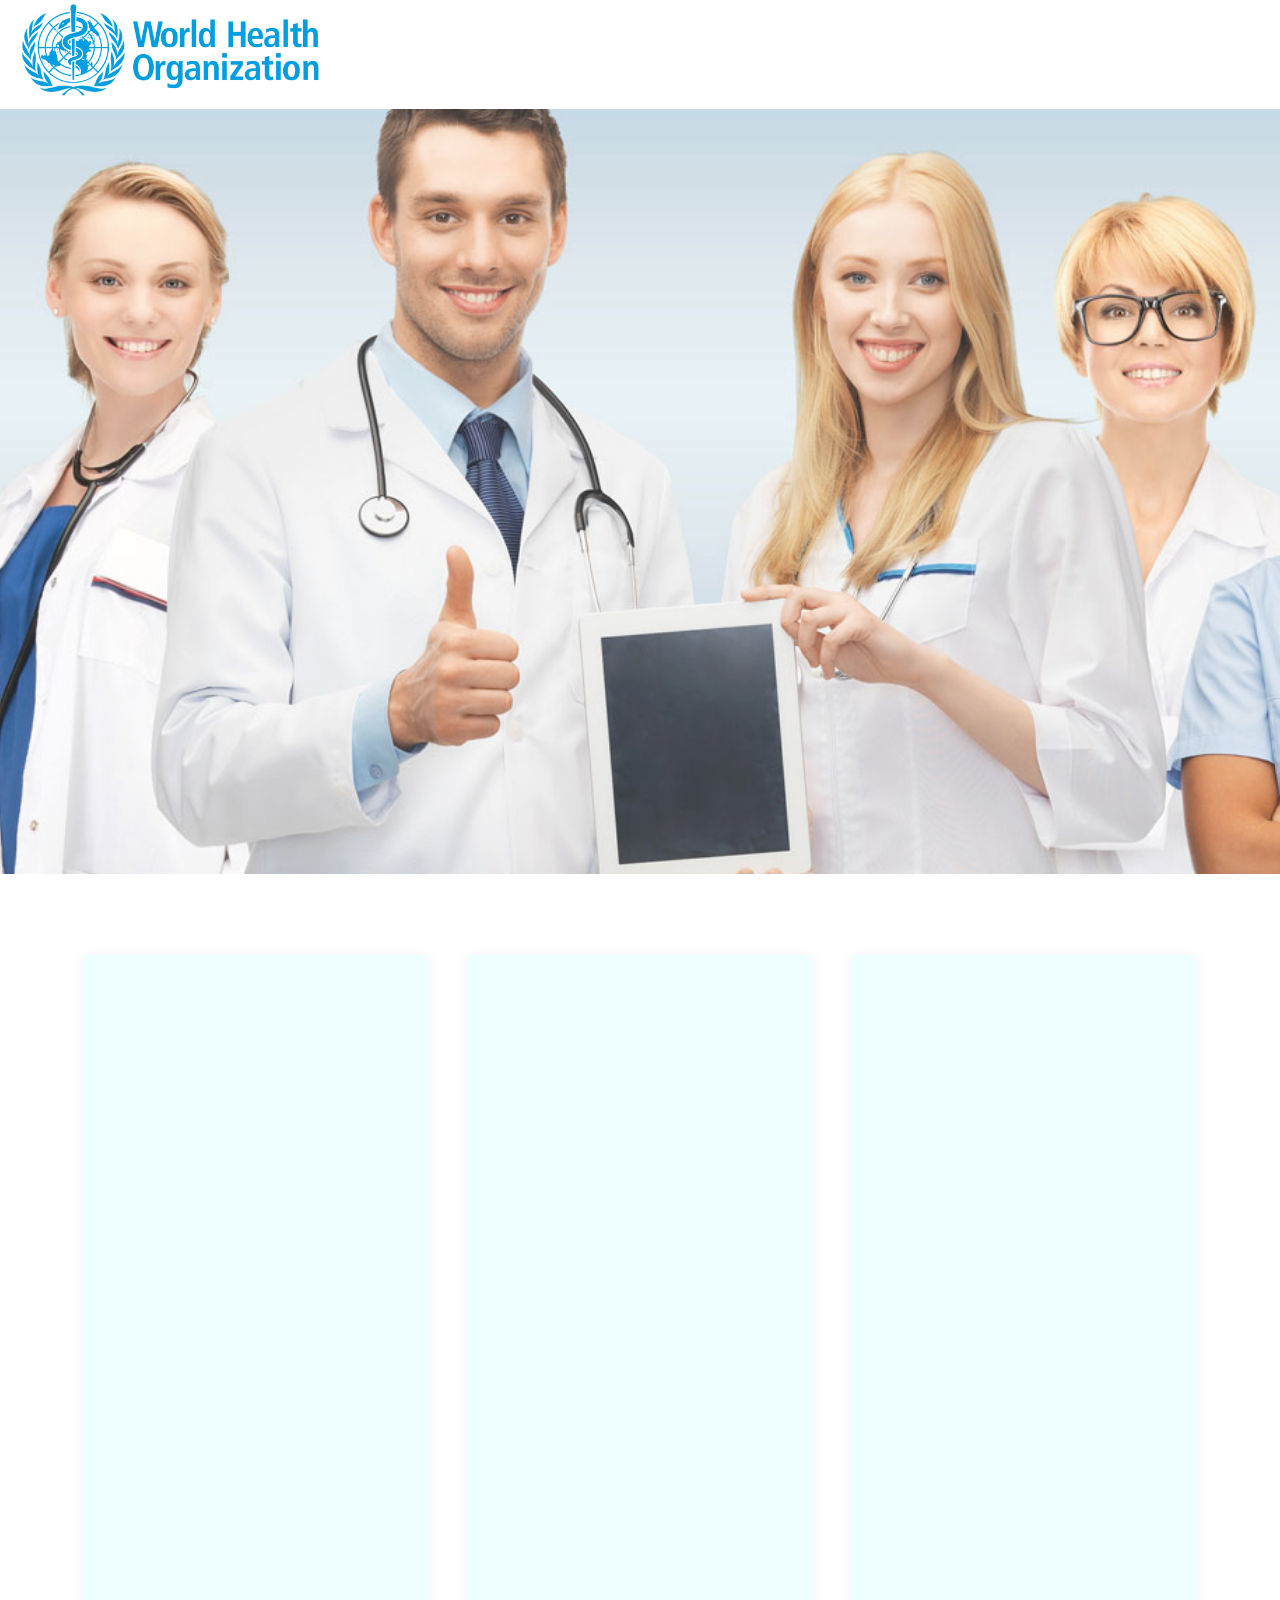
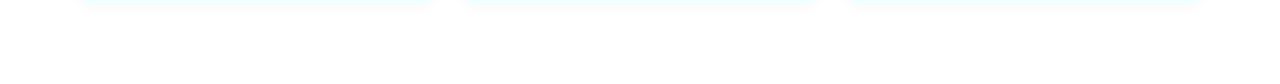
<file: index.html>
<!DOCTYPE html>
<html lang="en">
<head>
    <meta charset="UTF-8">
    <meta http-equiv="X-UA-Compatible" content="IE=edge">
    <meta name="viewport" content="width=device-width, initial-scale=1.0">
    <title>Home Page</title>
    <link rel="stylesheet" href="css/global.css">
    <link rel="stylesheet" href="css/navbar.css">
    <link rel="stylesheet" href="css/index.css">
</head>
<body>
    <div class="Nav-bar">
        <div class="Top-nav-block">
            <a href="index.html"><img src="images/World-Health-Organization-WHO-Logo.png" id="Logo"></a>
            <div class="Account-buttons-block">
                <p class="Account-nouser-button"><a href="Login.html">Sign in</a></p>
                <p class="Account-nouser-button"><a href="Register.html">Sign up</a></p>
                <p class="Account-user-button Disabled"><a href="Profile.html">Profile</a></p>
                <p class="Account-user-button Disabled"><a>Logout</a></p>
            </div>
        </div>
    </div>
    <div class="Banner-block"><img src="images/abt-banner.jpg" id="Banner"></div>
    <div class="Categories-block">
        <div class="Category"></div>
        <div class="Category"></div>
        <div class="Category"></div>
    </div>

    <script src="js/axion.min.js"></script>
    <script src="js/global.js"></script>
    <script>
        LoadIndex();
    </script>
</body>
</html>
</file>
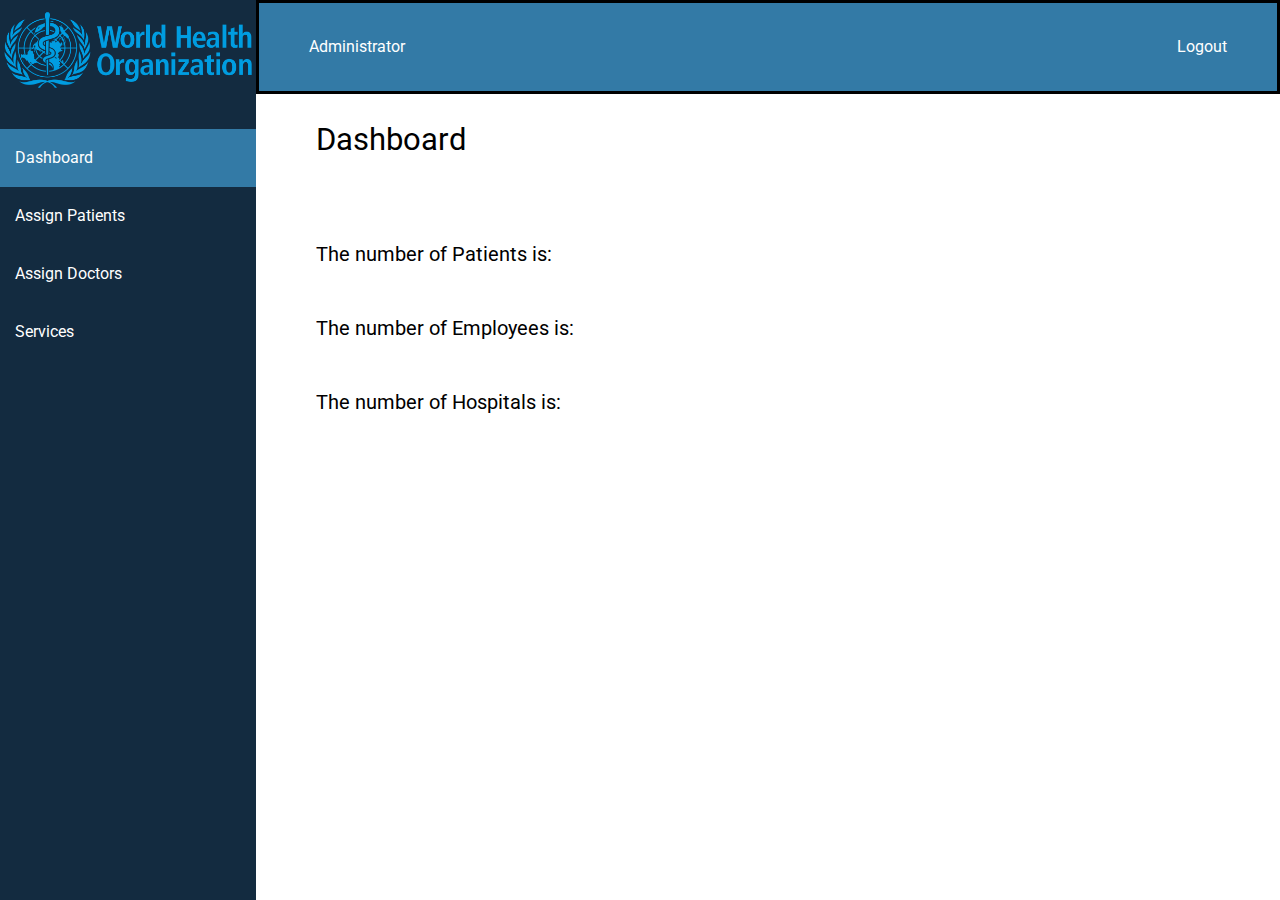
<file: Admin.html>
<!DOCTYPE html>
<html lang="en">
  <head>
    <meta charset="UTF-8" />
    <meta http-equiv="X-UA-Compatible" content="IE=edge" />
    <meta name="viewport" content="width=device-width, initial-scale=1.0" />
    <title>Admin Page</title>
    <link rel="stylesheet" href="css/admin.css">
    <link rel="stylesheet" href="css/global.css">
  </head>
  <body>
    <div class="Container">
      <div class="Control-panel-options">
        <a href="index.html"><img src="images/World-Health-Organization-WHO-Logo.png" id="Logo"></a>
        <div class="Options">
          <div class="Category-buttons Button-enabled" id="Dashboard-button">
            Dashboard
          </div>
          <div class="Category-buttons" id="Assign-patients-button">
            Assign Patients
          </div>
          <div class="Category-buttons" id="Assign-doctors-button">
            Assign Doctors
          </div>
          <div class="Category-buttons" id="Services-button">
            Services
          </div>
        </div>
      </div>
      <div class="Control-panel-info">
        <div class="Nav-bar">
          <div class="Admin">Administrator</div>
          <div class="Logout" id="Logout-button">Logout</div>
        </div>

        <div class="List-block" id="Dashboard-block">
          <div class="List-name-and-controls">
            <h3 class="List-title" id="Dashboard-title">Dashboard</h3>
          </div>
          <div class="Table-list">
            <h5 id="Number-of-patients">The number of Patients is: </h5>
            <h5 id="Number-of-employees">The number of Employees is: </h5>
            <h5 id="Number-of-hospitals">The number of Hospitals is: </h5>
          </div>
        </div>
        <div class="List-block List-disabled" id="Assign-patients-block">
          <div class="List-name-and-controls">
            <h3 class="List-title" id="Assign-patients-title">List of Assigned patients</h3>
            <div class="List-controls">
              <div class="Admin-buttons Function-buttons" id="Assign-patient-button">Assign</div>
            </div>
          </div>
          <div class="Table-list">
            <table class="The-actual-list" id="Assigned-patients-list">
              <tr>
                <th>ID</th>
                <th>Patient ID</th>
                <th>Patient Name</th>
                <th>Hospital ID</th>
                <th>Hospital Name</th>
                <th>Date Joined</th>
                <th>Date Left</th>
                <th>Is Active</th>
              </tr>
          </table>
          </div>
        </div>
        <div class="List-block List-disabled" id="Assign-employees-block">
          <div class="List-name-and-controls">
            <h3 class="List-title" id="Assign-employees-title">List of Assigned Employees</h3>
            <div class="List-controls">
              <div class="Admin-buttons Function-buttons" id="Assign-employee-button">Assign</div>
            </div>
          </div>
          <div class="Table-list">
            <table class="The-actual-list" id="Assigned-employees-list">
              <tr>
                <th>ID</th>
                <th>Employee ID</th>
                <th>Employee Name</th>
                <th>Hospital ID</th>
                <th>Hospital Name</th>
                <th>Date Joined</th>
                <th>Date Left</th>
                <th>Is Active</th>
              </tr>
            </table>
          </div>
        </div>
        <div class="List-block List-disabled" id="Services-block">
          <div class="List-name-and-controls">
            <h3 class="List-title" id="Services-title">List of Requested Services</h3>
            <div class="List-controls">
              <div class="Admin-buttons Function-buttons" id="Answer-request-button">Answer a Request</div>
            </div>
          </div>
          <div class="Table-list">
            <table class="The-actual-list" id="Requested-services-list">
              <tr>
                <th>ID</th>
                <th>Patient ID</th>
                <th>Patient Name</th>
                <th>Employee ID</th>
                <th>Department ID</th>
                <th>Department Name</th>
                <th>Description</th>
                <th>Cost</th>
              </tr>
            </table>
          </div>
        </div>
        <div class="List-block List-disabled" id="Assignfunction-patients-block">
          <div class="List-name-and-controls">
            <h3 class="List-title" id="Assignfunction-patients-title">List of Assigned patients</h3>
            <div class="List-controls">
              <div class="Admin-buttons">Assign</div>
            </div>
          </div>
          <div class="Table-list" id="Assignfunction-patients-inputs">
            <div class="Assign-block">
              <input id="Assign-patient-hospital-id" class="Input-for-user Assign-patient-inputs" type="number" name="Hospital-id" placeholder="Hospital ID" required>
              <input id="Assign-patient-patient-id" class="Input-for-user Assign-patient-inputs" type="number" name="Patient-id" placeholder="Patient ID" required>
              <input id="Assign-patient-is-active" class="Input-for-user Assign-patient-inputs" type="number" name="is-active" placeholder="Is Active (1-0)" required>
              <input id="Assign-patient-date-joined" class="Input-for-user Assign-patient-inputs" type="text" name="date-joined" placeholder="Date Joined" required>
              <input id="Assign-patient-date-left" class="Input-for-user Assign-patient-inputs" type="text" name="date-left" placeholder="Date Left" required>
              <button id="Assign-patient-in-block-button" class="Admin-in-block-buttons" onclick="AssignPatient()">Assign</button>
            </div>
          </div>
        </div>
        <div class="List-block List-disabled" id="Assignfunction-employees-block">
          <div class="List-name-and-controls">
            <h3 class="List-title" id="Assignfunction-employees-title">List of Assigned Employees</h3>
            <div class="List-controls">
              <div class="Admin-buttons">Assign</div>
            </div>
          </div>
          <div class="Table-list" id="Assignfunction-employees-inputs">
            <div class="Assign-block">
              <input id="Assign-employee-hospital-id" class="Input-for-user Assign-employee-inputs" type="number" name="Hospital-id" placeholder="Hospital ID" required>
              <input id="Assign-employee-employee-id" class="Input-for-user Assign-employee-inputs" type="number" name="Employee-id" placeholder="Employee ID" required>
              <input id="Assign-employee-is-active" class="Input-for-user Assign-employee-inputs" type="number" name="is-active" placeholder="Is Active (1-0)" required>
              <input id="Assign-employee-date-joined" class="Input-for-user Assign-employee-inputs" type="text" name="date-joined" placeholder="Date Joined" required>
              <input id="Assign-employee-date-left" class="Input-for-user Assign-employee-inputs" type="text" name="date-left" placeholder="Date Left" required>
              <button id="Assign-employee-in-block-button" class="Admin-in-block-buttons" onclick="AssignEmployee()">Assign</button>
            </div>
          </div>
        </div>
        <div class="List-block List-disabled" id="Answer-request-function-block">
          <div class="List-name-and-controls">
            <h3 class="List-title" id="Answer-request-function-title">Approve or Decline a Request</h3>
            <div class="List-controls">
              <div class="Admin-buttons">Answer a Request</div>
            </div>
          </div>
          <div class="Table-list" id="Answer-request-function-inputs">
            <div class="Assign-block">
              <input id="Answer-request-Service-id" class="Input-for-user Answer-request-inputs" type="number" name="Service-id" placeholder="Service ID" required>
              <button id="Approve-request-in-block-button" class="Admin-in-block-buttons" onclick="ApproveRequest()">Approve</button>
              <button id="Decline-request-in-block-button" class="Admin-in-block-buttons" onclick="DeclineRequest()">Decline</button>
            </div>
          </div>
        </div>
      </div>
    </div>

    <script src="js/axion.min.js"></script>
    <script src="js/global.js"></script>
    <script>
        LoadAdmin();
    </script>

  </body>
</html>
</file>
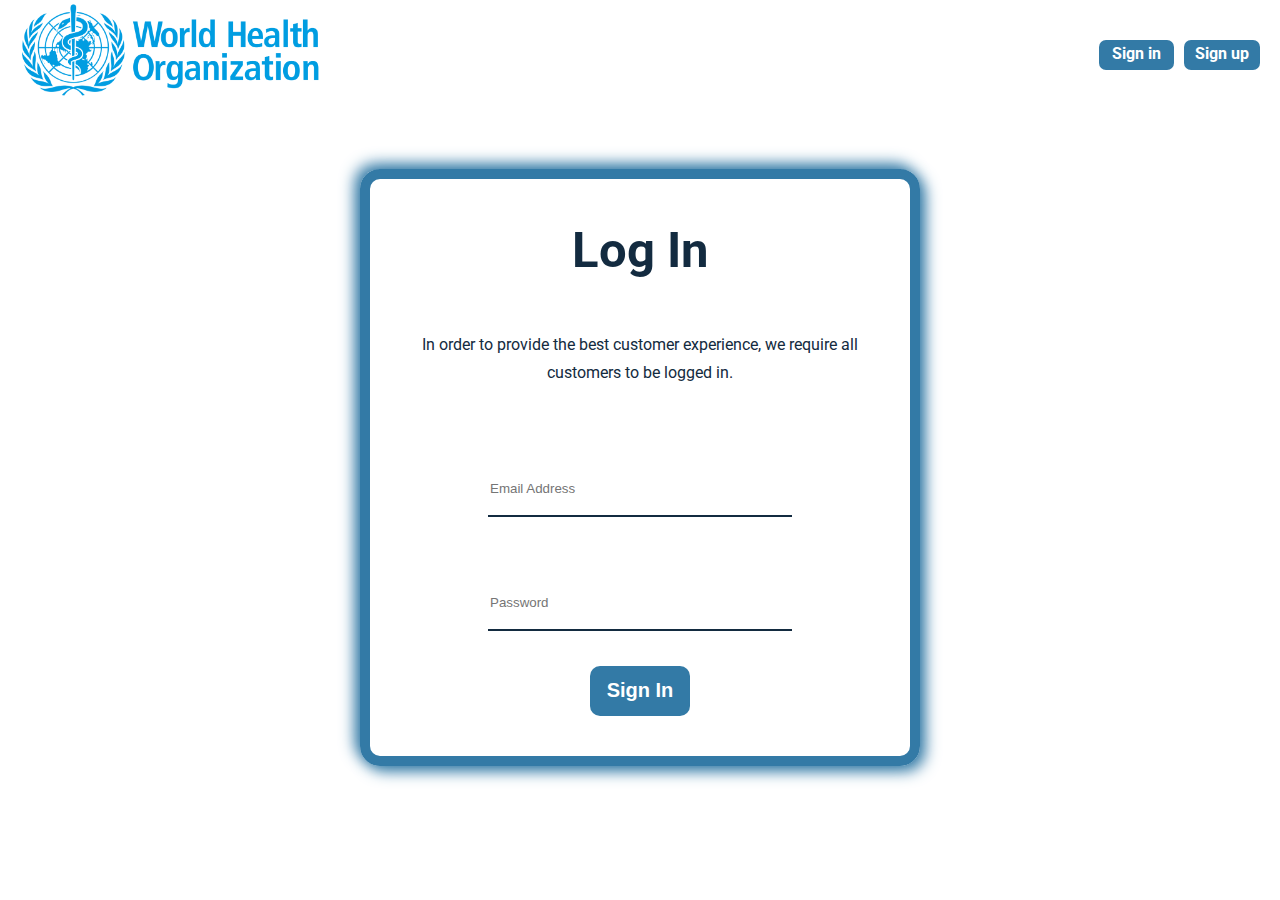
<file: Login.html>
<!DOCTYPE html>
<html lang="en">
<head>
    <meta charset="UTF-8">
    <meta http-equiv="X-UA-Compatible" content="IE=edge">
    <meta name="viewport" content="width=device-width, initial-scale=1.0">
    <title>Login Page</title>
    <link rel="stylesheet" href="css/navbar.css">
    <link rel="stylesheet" href="css/login.css">
    <link rel="stylesheet" href="css/global.css">
</head>
<body>
    <div class="Nav-bar">
        <div class="Top-nav-block">
            <a href="index.html"><img src="images/World-Health-Organization-WHO-Logo.png" id="Logo"></a>
            <div class="Account-buttons-block">
                <p class="Account-button"><a href="Login.html">Sign in</a></p>
                <p class="Account-button"><a href="Register.html">Sign up</a></p>
            </div>
        </div>
    </div>
    <div class="Login-block">
      <div class="form">
        <h1 class="Login-title">Log In</h1>
        <p class="Login-description">In order to provide the best customer experience, we require all customers to be logged in.</p>
        <input id="Email" type="text" name="Email" placeholder="Email Address">
        <input id="Password" type="password" name="Password" placeholder="Password">
        <button id="Signin">Sign In</button>
      </div>
    </div>

    <script src="js/axion.min.js"></script>
    <script src="js/global.js"></script>
    <script>
        LoadSignin();
    </script>
</body>
</html>
</file>
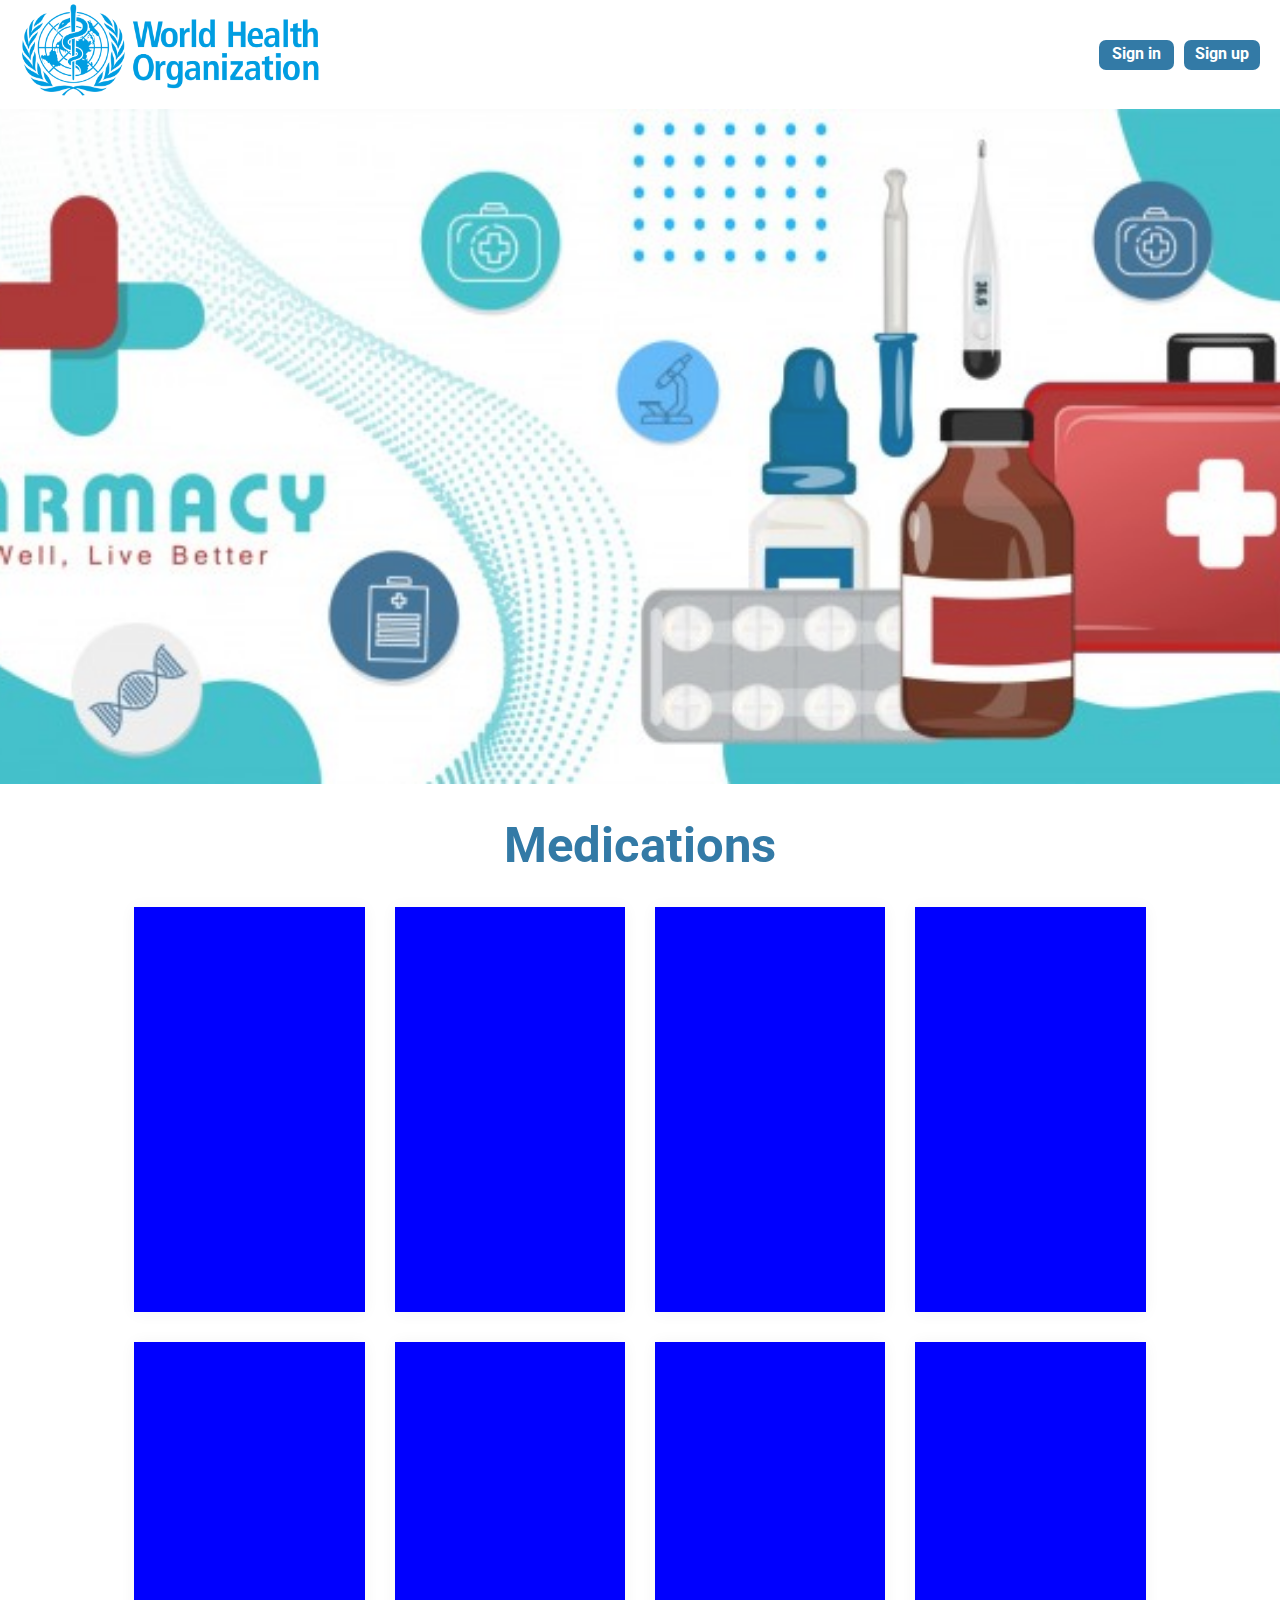
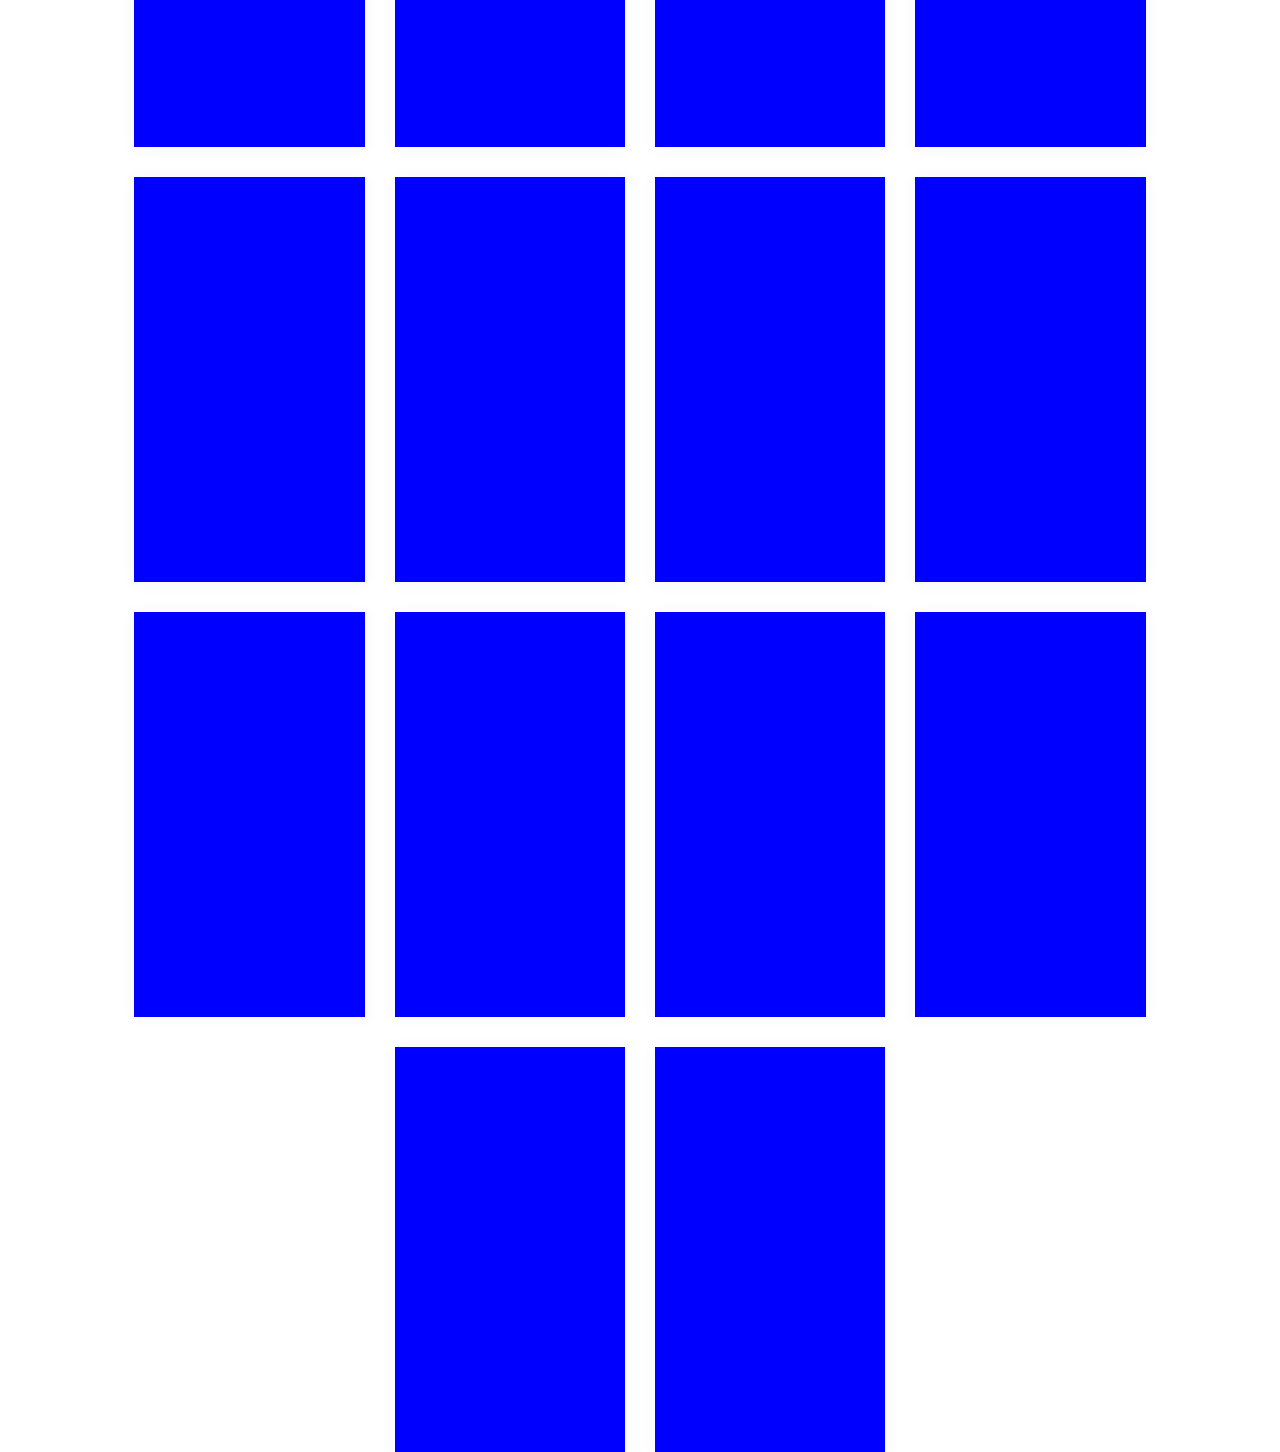
<file: Medication.html>
<!DOCTYPE html>
<html lang="en">
<head>
    <meta charset="UTF-8">
    <meta http-equiv="X-UA-Compatible" content="IE=edge">
    <meta name="viewport" content="width=device-width, initial-scale=1.0">
    <title>Medication Page</title>
    <link rel="stylesheet" href="css/global.css">
    <link rel="stylesheet" href="css/navbar.css">
    <link rel="stylesheet" href="css/medication.css">
</head>
<body>
    <div class="Nav-bar">
        <div class="Top-nav-block">
            <a href="index.html"><img src="images/World-Health-Organization-WHO-Logo.png" id="Logo"></a>
            <div class="Account-buttons-block">
                <p class="Account-button"><a href="Login.html">Sign in</a></p>
                <p class="Account-button"><a href="Register.html">Sign up</a></p>
            </div>
        </div>
    </div>
    <div class="Banner-block"><img src="images/PharmacyBanner.jpg" id="Banner"></div>
    <h1 class="Title">Medications</h1>
    <div class="Medications-block">
        <div class="Medication"></div>
        <div class="Medication"></div>
        <div class="Medication"></div>
        <div class="Medication"></div>
        <div class="Medication"></div>
        <div class="Medication"></div>
        <div class="Medication"></div>
        <div class="Medication"></div>
        <div class="Medication"></div>
        <div class="Medication"></div>
        <div class="Medication"></div>
        <div class="Medication"></div>
        <div class="Medication"></div>
        <div class="Medication"></div>
        <div class="Medication"></div>
        <div class="Medication"></div>
        <div class="Medication"></div>
        <div class="Medication"></div>
    </div>
</body>
</html>
</file>
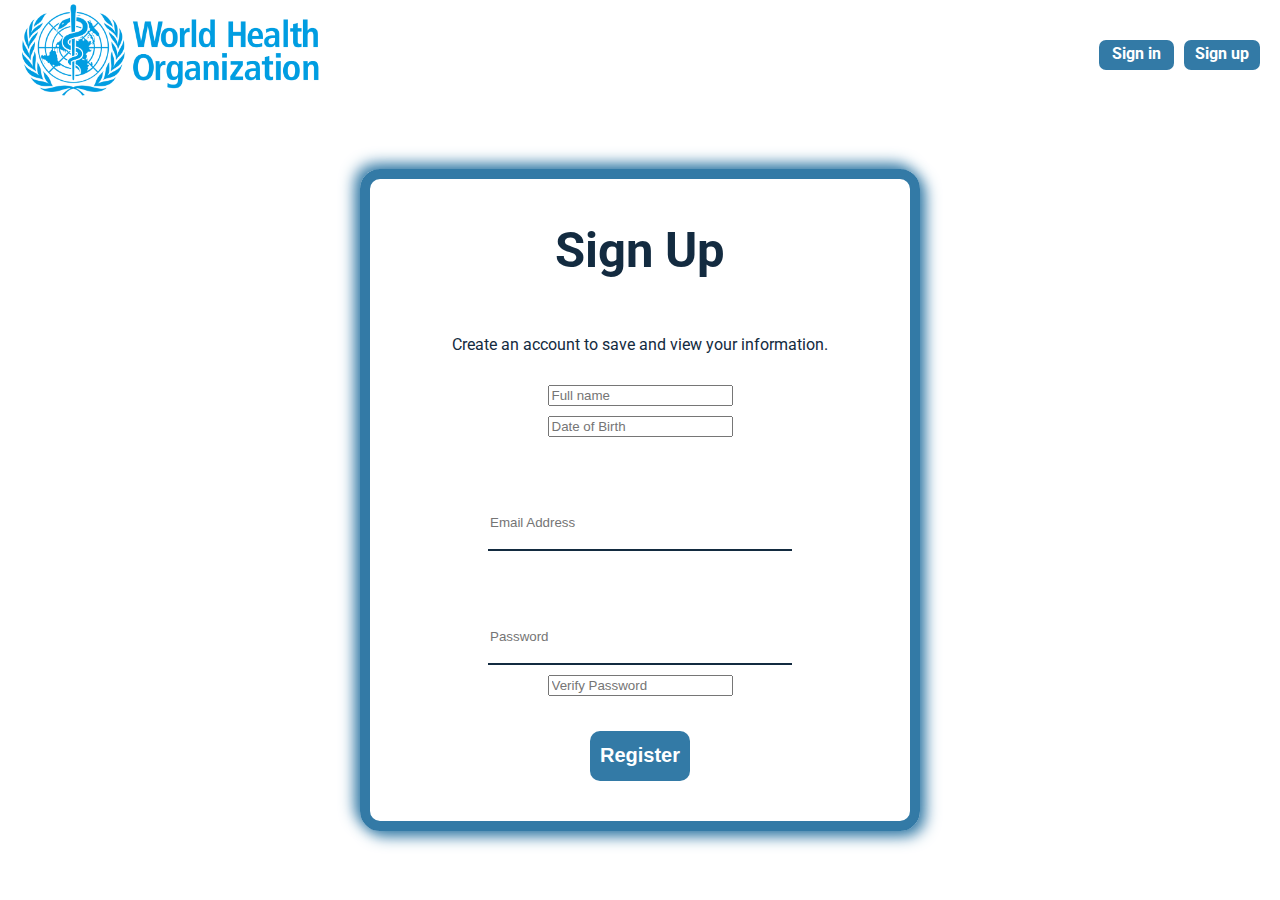
<file: Register.html>
<!DOCTYPE html>
<html lang="en">
<head>
    <meta charset="UTF-8">
    <meta http-equiv="X-UA-Compatible" content="IE=edge">
    <meta name="viewport" content="width=device-width, initial-scale=1.0">
    <title>Register Page</title>
    <link rel="stylesheet" href="css/global.css">
    <link rel="stylesheet" href="css/navbar.css">
    <link rel="stylesheet" href="css/register.css">
</head>
<body>
    <div class="Nav-bar">
        <div class="Top-nav-block">
            <a href="index.html"><img src="images/World-Health-Organization-WHO-Logo.png" id="Logo"></a>
            <div class="Account-buttons-block">
                <p class="Account-button"><a href="Login.html">Sign in</a></p>
                <p class="Account-button"><a href="Register.html">Sign up</a></p>
            </div>
        </div>
    </div>
    <div class="Register-block">
        <div class="Form">
          <h1 class="Register-title">Sign Up</h1>
          <p class="Register-description">Create an account to save and view your information.</p>
          <input id="Name" type="text" name="Name" placeholder="Full name">
          <input id="Date-of-birth" type="text" name="Date-of-birth" placeholder="Date of Birth">
          <input id="Email" type="text" name="Email" placeholder="Email Address">
          <input id="Password" type="password" name="Password" placeholder="Password">
          <input id="Verify-password" type="password" name="Verify-password" placeholder="Verify Password">
          <button id="Signup-button">Register</button>
      </div>
    </div>

    <!-- <script src="https://cdnjs.cloudflare.com/ajax/libs/axios/1.3.4/axios.min.js"></script> -->
    <script src="js/axion.min.js"></script>
    <script src="js/global.js"></script>
    <script>
        LoadRegistration();
    </script>
</body>
</html>
</file>
<file: css/global.css>
@import url('https://fonts.googleapis.com/css?family=Roboto:400');

:root {
  --Primary_blue: #337AA6;
  --Secondary_blue: #132B40
}

html {font-size: 16px;}

body {
  background: white;
  font-family: 'Roboto', sans-serif;
  font-weight: 400;
  line-height: 1.75;
  color: #000000;
  padding: 0;
  margin: 0;
}

p {margin-bottom: 1rem;}

h1, h2, h3, h4, h5 {
  margin: 3rem 0 1.38rem;
  font-family: 'Roboto', sans-serif;
  font-weight: 400;
  line-height: 1.3;
}

h1 {
  margin-top: 0;
  font-size: 3.052rem;
  font-weight: bolder;
}

h2 {font-size: 2.441rem;}

h3 {font-size: 1.953rem;}

h4 {font-size: 1.563rem;}

h5 {font-size: 1.25rem;}

small, .text_small {font-size: 0.8rem;}
.Extra_text_small {font-size: 0.2rem;}
</file>
<file: css/navbar.css>
.Nav-bar{
  padding: 0 20px;
}

.Top-nav-block{
  display: flex;
  justify-content: space-between;
  margin: 0;
  padding: 0;
}

.Account-buttons-block{
  display: flex;
  justify-content: space-around;
  align-items: center;
  gap: 10px;
  width: 13%;
}

.Account-button{
  background-color: var(--Primary_blue);
  color: white;
  width: 50%;
  height: 30px;
  text-align: center;
  border-radius: 7px;
  cursor: pointer;
}

a {
  color: white;
}

#Logo{
  width: 300px;
  height: 100px;
  object-fit: cover;
}

.Mid-nav-block{
  height: 33%;
}

.Bot-nav-block{
  height: 33%;
}

.Pages-buttons-block{
  display: flex;
  justify-content: start;
  color: var(--Secondary_blue);
  box-sizing:content-box;
}

.Pages-button{
  cursor: pointer;
  text-align: center;
  flex: 0.1;
  transition: 0.2s;
}

.Pages-button:hover{
  background-color: var(--Primary_blue);
  color: white;
}
</file>
<file: css/index.css>
.Banner-block{
  height: 85vh;
}

#Banner{
  width: 100%;
  height: 85vh;
  object-fit: cover;
  opacity: 0.9;
  position: relative;
}


.Categories-block{
  display: flex;
  justify-content: space-around;
  align-items: center;
  height: 90vh;
  background-color: white;
  padding: 0 5%;
}

.Category{
  flex: 0.3;
  height: 80%;
  background-color: azure;
  transition: 0.3s ease-in-out;
  box-shadow: 0 1px 15px rgb(54 54 54 / 5%);
}

.Category:hover{
  box-shadow: 0 1px 15px rgba(136, 135, 135, 0.2);
}

a {
  text-decoration: none;
  font-weight: bold;
}
</file>
<file: css/admin.css>
.Container{
  display: flex;
}

.Control-panel-options{
  width: 20%;
  height: 100vh;
  color: white;
  background-color: var(--Secondary_blue);
  display: flex;
  flex-direction: column;
  align-items: center;
}

.Logo{
  padding: 80px 0;
}

.Options{
  width: 100%;
  margin-top: 20px;
}

.Category-buttons{
  padding: 15px;
  transition: 0.3s;
  cursor: pointer;
}

.Category-buttons:hover{
  background-color: var(--Primary_blue);
}


.Control-panel-info{
  width: 80%;
  height: 100vh;
}


.Nav-bar{
  background-color: var(--Primary_blue);
  color: var(--Secondary_blue);
  display: flex;
  justify-content: space-between;
  padding: 30px 50px;
  border: 3px solid black;
  box-sizing: content-box;
}

.List-block{
  margin-top: 30px;
}

.List-name-and-controls{
  height: 6vh;
  padding-left: 60px;
  display: flex;
  justify-content: space-between;
  align-items: center;
}

.List-disabled{
  display: none;
}

.List-title{
  margin-top: 0;
}

.Table-list{
  height: 70vh;
  overflow-y: scroll;
  width: 90%;
  margin: 15px 60px;
  display: block;
}

.Admin, .Logout{
  color: white;
}

#Logout-button{
  cursor: pointer;
}

#Logo{
  width: 250px;
  height: 100px;
  object-fit: cover;
}

.Button-enabled{
  background-color: var(--Primary_blue);
}

.The-actual-list{
  border-collapse: collapse;
  width: 100%;
}

th,td{
  border: 1px solid #dddddd;
  padding: 10px;
  text-align: left;
}

tr:nth-child(even){
  background-color: #dddddd;
}
</file>
<file: css/login.css>
.form{
  border: 10px solid var(--Primary_blue);
  border-radius: 20px;
  transition: all 0.1s ease-in-out;
  display: flex;
  justify-content: center;
  align-items: center;
  flex-direction: column;
  gap: 10px;
  box-shadow: -5px -5px 15px var(--Primary_blue),
  5px 5px 15px var(--Primary_blue);
  width:fit-content;
  margin-top: 30px;
  padding: 40px 20px;
}

.Login-block{
  display: flex;
  justify-content: center;
  align-items: center;   
  margin-top: 30px;
}

.Login-title{
  color: var(--Secondary_blue);
}


.Login-description{
  max-width: 500px;
  text-align: center;
  color: var(--Secondary_blue);
}

#Email, #Password  {
  border: 0;
  border-bottom: 2px solid var(--Secondary_blue);
  width: 60%;
  height: 50px;
  margin-top: 50px;
}

#Signin{
  background-color: var(--Primary_blue);
  margin: 0px 10px;
  margin-top: 25px;
  border: none;
  border-radius: 10px;
  width: 100px;
  height: 50px;
  color: white;
  font-size: 20px;
  cursor: pointer;
  font-weight: bold;
  transition: 0.2s;
}

#Signin:hover{
  opacity: 0.9;
}

a {
  text-decoration: none;
  font-weight: bold;
}
</file>
<file: css/medication.css>
.Banner-block{
  height: 75vh;
}

#Banner{
  width: 100%;
  height: 75vh;
  object-fit: cover;
  opacity: 0.9;
  position: relative;
}

.Title{
  text-align: center;
  margin: 30px;
  color: var(--Primary_blue);
}


.Medications-block{
  display: flex;
  flex-wrap: wrap;
  justify-content: center;
  align-items: center;
  height: 75vh;
  gap: 30px;
  background-color: white;
  padding: 0 5%;
  margin-bottom: 50px;
}

.Medication{
  width: 20%;
  /* flex: 0.5; */
  height: 60%;
  background-color: blue;
  transition: 0.3s ease-in-out;
  box-shadow: 0 1px 15px rgb(54 54 54 / 5%);
}

.Medication:hover{
  box-shadow: 0 1px 15px rgba(136, 135, 135, 0.2);
}

a {
  text-decoration: none;
  font-weight: bold;
}
</file>
<file: css/register.css>
.Form{
    border: 10px solid var(--Primary_blue);
    border-radius: 20px;
    transition: all 0.1s ease-in-out;
    display: flex;
    justify-content: center;
    align-items: center;
    flex-direction: column;
    gap: 10px;
    box-shadow: -5px -5px 15px var(--Primary_blue),
    5px 5px 15px var(--Primary_blue);
    width:fit-content;
    margin-top: 30px;
    padding: 40px 20px;
}

.Register-block{
    display: flex;
    justify-content: center;
    align-items: center;   
    margin-top: 30px;
}


.Register-title{
    color: var(--Secondary_blue);
}


.Register-description{
    width: 500px;
    text-align: center;
    color: var(--Secondary_blue);
}

#Email, #Password, #Verify_password, #Last_name, #First_name  {
    border: 0;
    border-bottom: 2px solid var(--Secondary_blue);
    width: 60%;
    height: 50px;
    margin-top: 50px;
}

#Signup-button{
    background-color: var(--Primary_blue);
    margin: 0px 10px;
    margin-top: 25px;
    border: none;
    border-radius: 10px;
    width: 100px;
    height: 50px;
    color: white;
    font-size: 20px;
    cursor: pointer;
    font-weight: bold;
    transition: 0.2s;
}

#Signup-button:hover{
    opacity: 0.9;
}

a {
    text-decoration: none;
    font-weight: bold;
}
</file>
